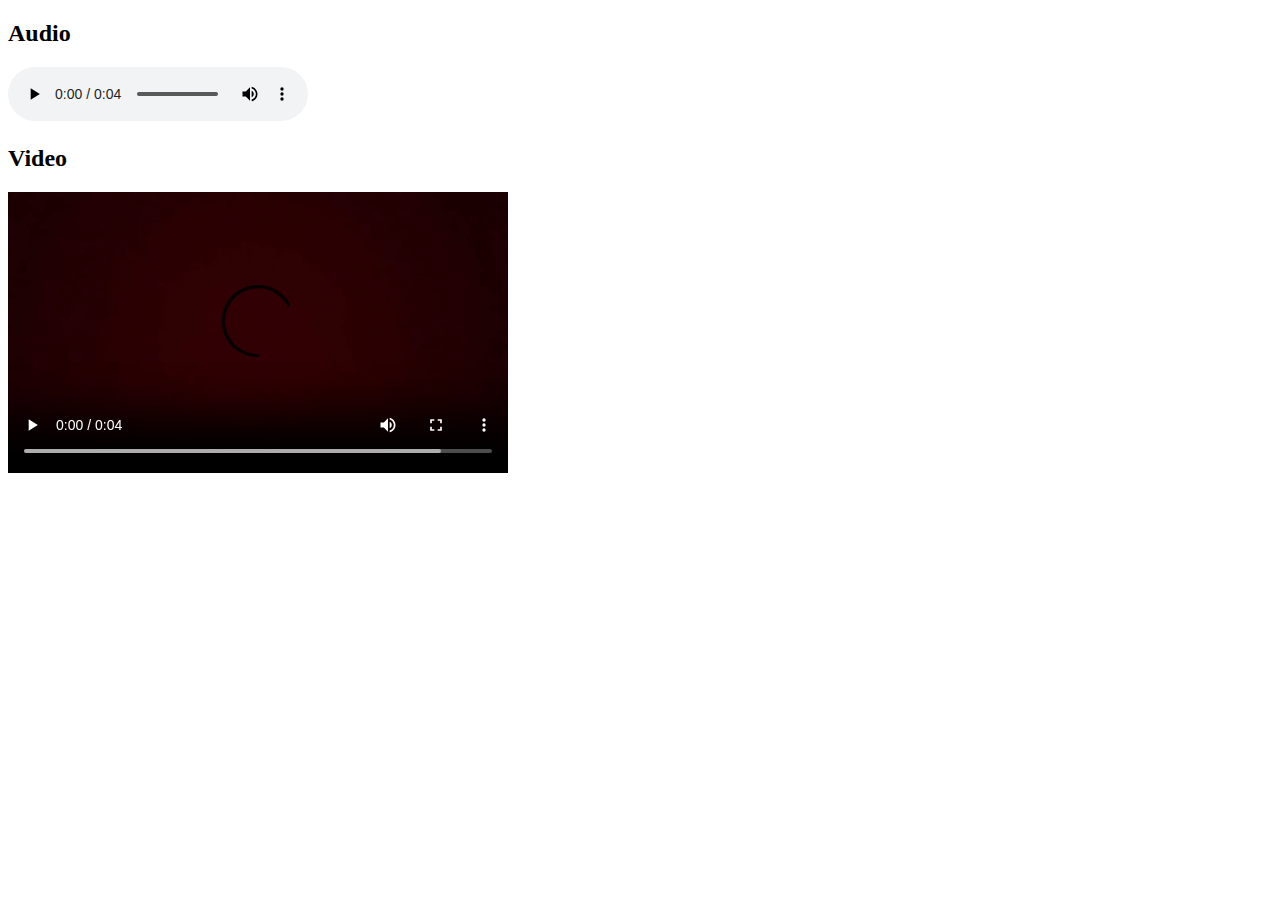
<file: practiceProblems/audioVideo/index.html>
<!DOCTYPE html>
<html lang="en">
<head>
    <meta charset="UTF-8">
    <meta name="viewport" content="width=device-width, initial-scale=1.0">
    <title>Audio/Video</title>
</head>
<body>
    <h2>Audio</h2>
    <audio controls>
        <source src="/assets/audios/audio1.mp3" type="audio/mp3">
        <source src="/assets/audios/audio1.m4a" type="audio/m4a">
        Your browser does not support the audio element.
    </audio>

    <h2>Video</h2>
    <video controls width="500">
        <source src="/assets/videos/video1.mp4" type="video/mp4">
        <source src="/assets/videos/video1.mov" type="video/mov">
        Your browser does not support the video element.
    </video>
    
</body>
</html>
</file>
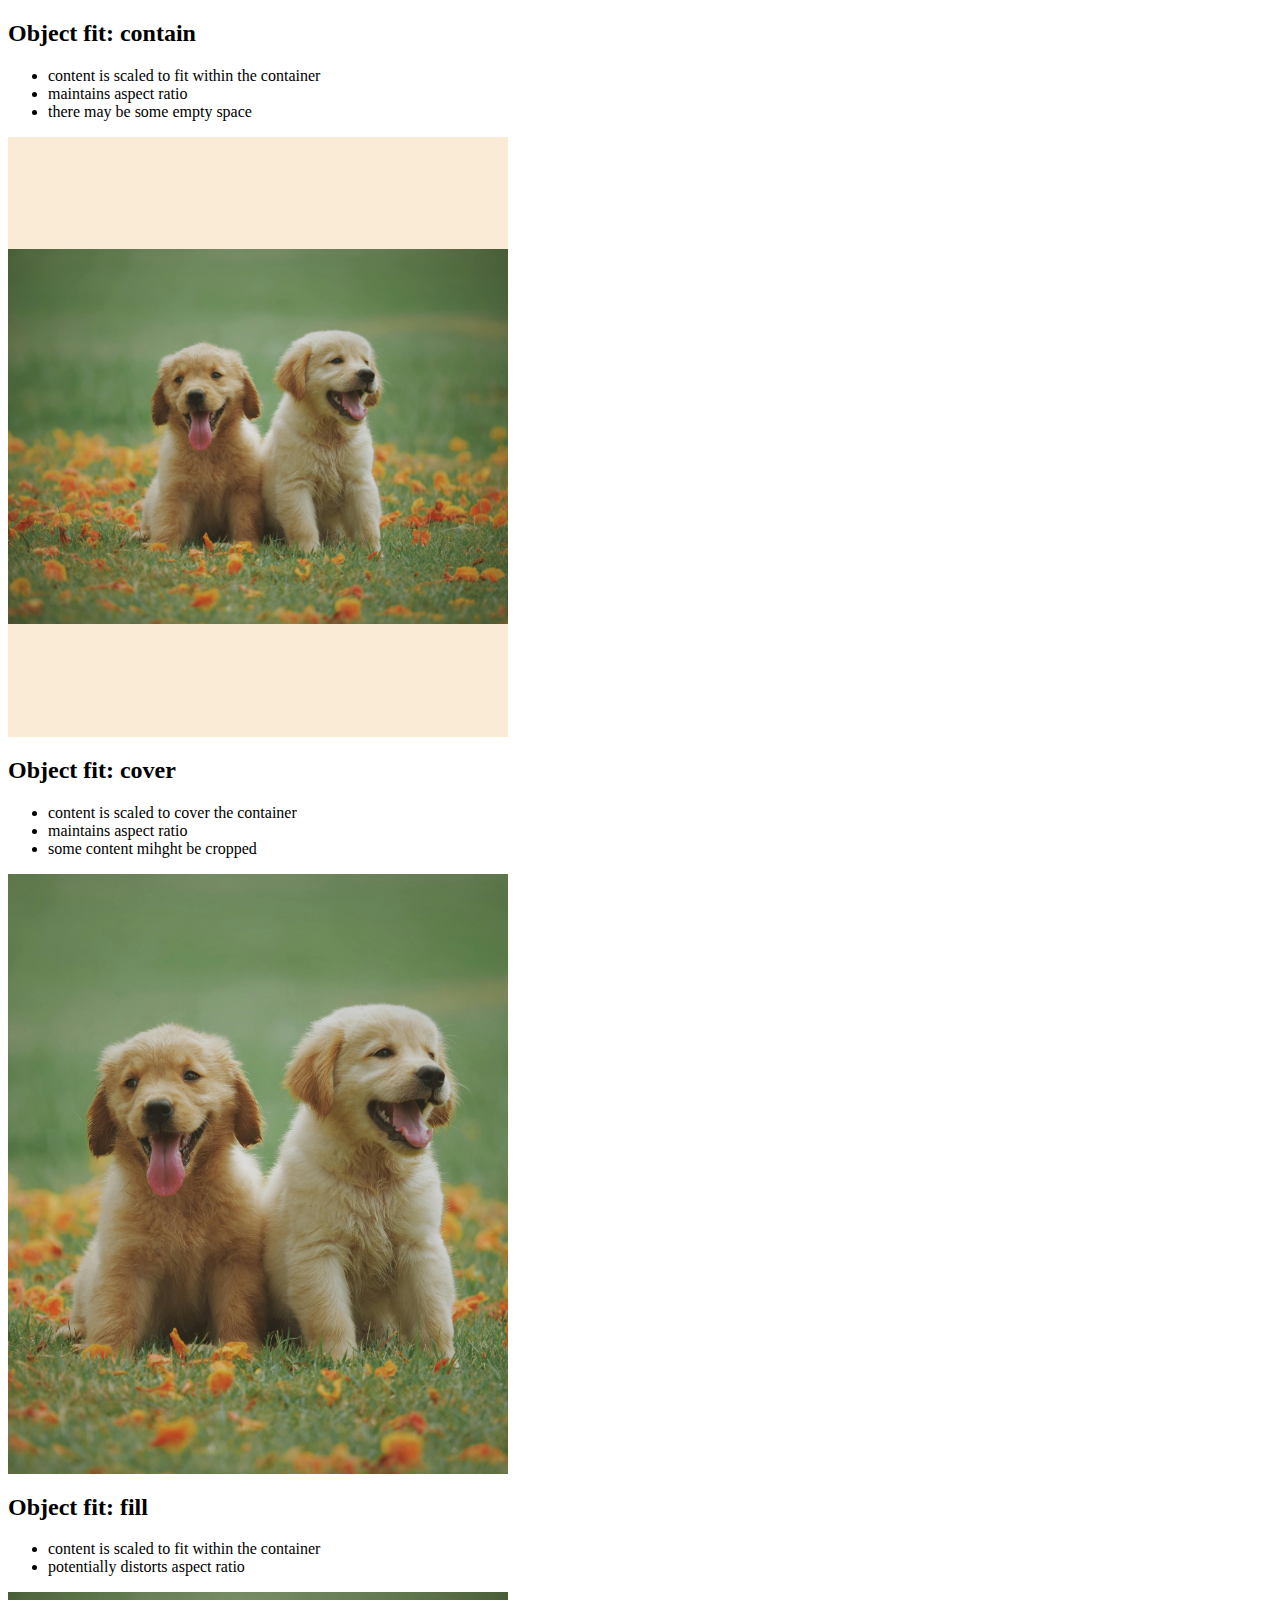
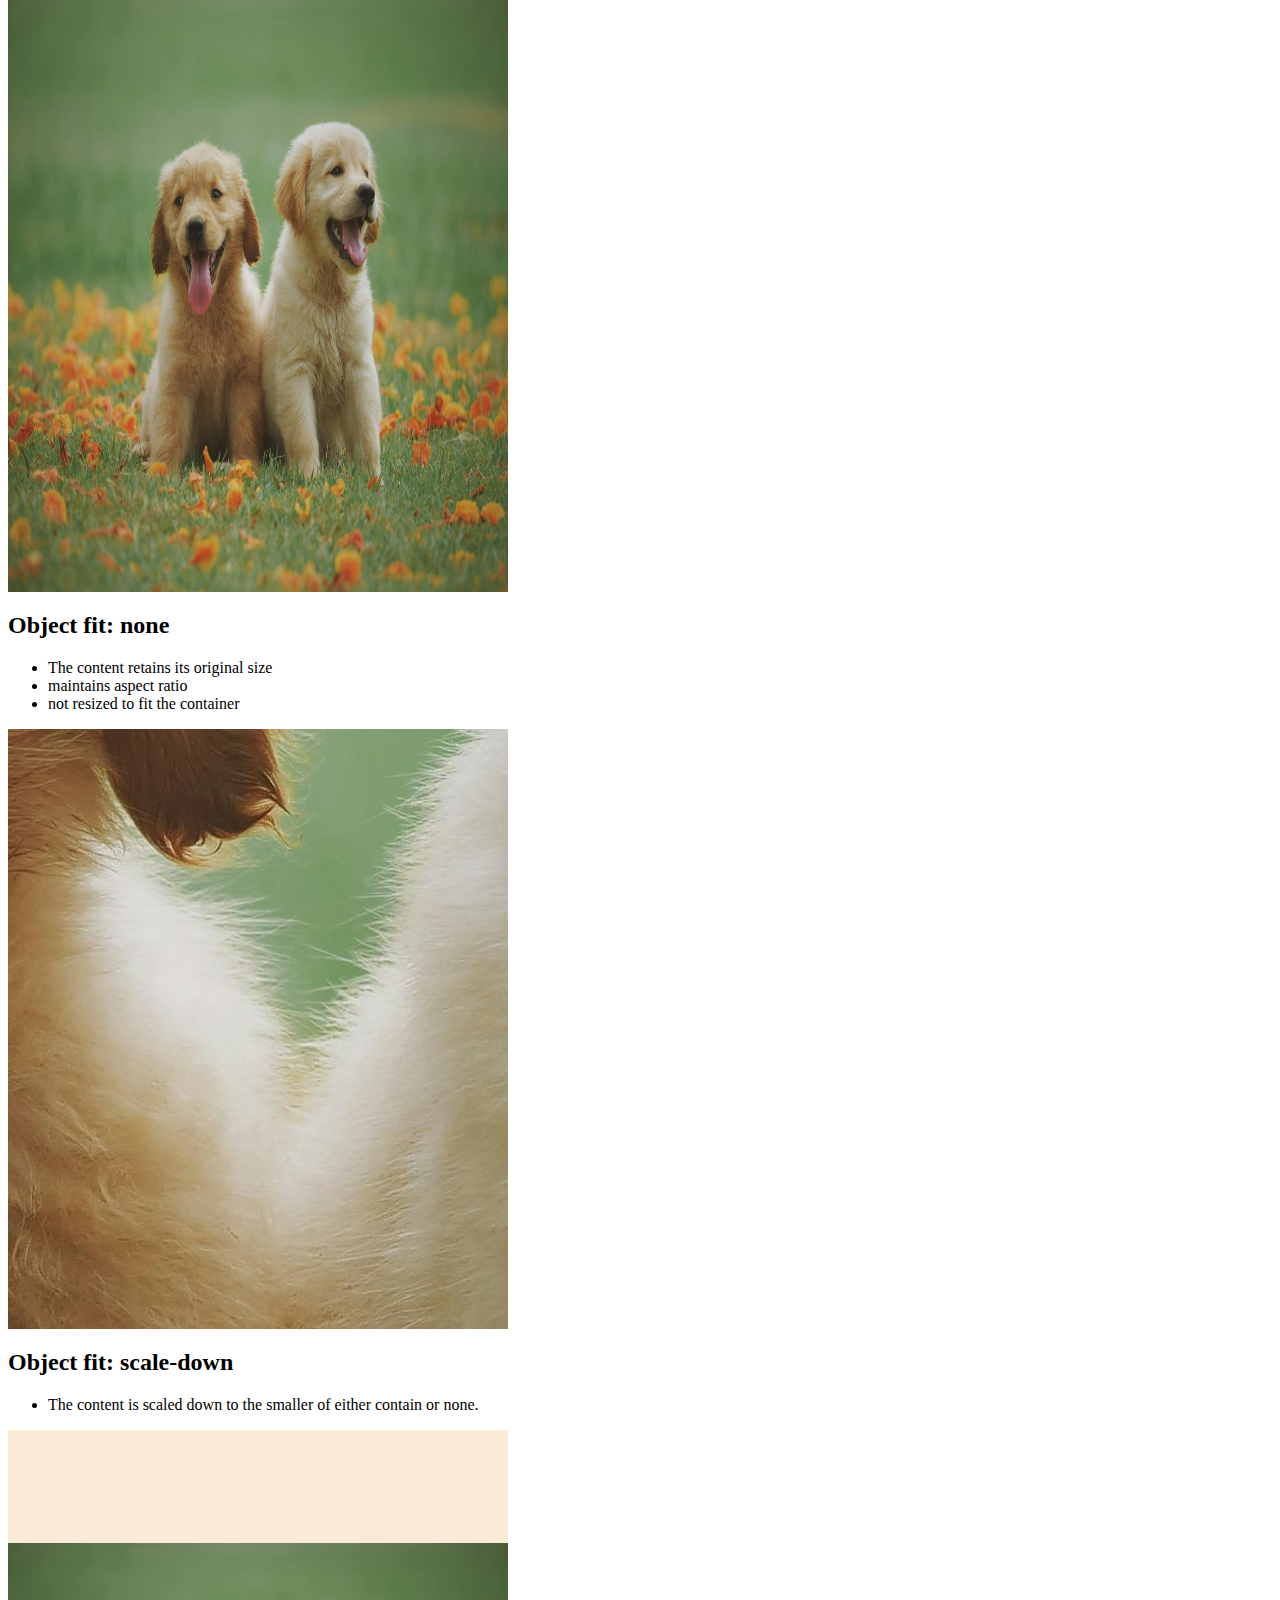
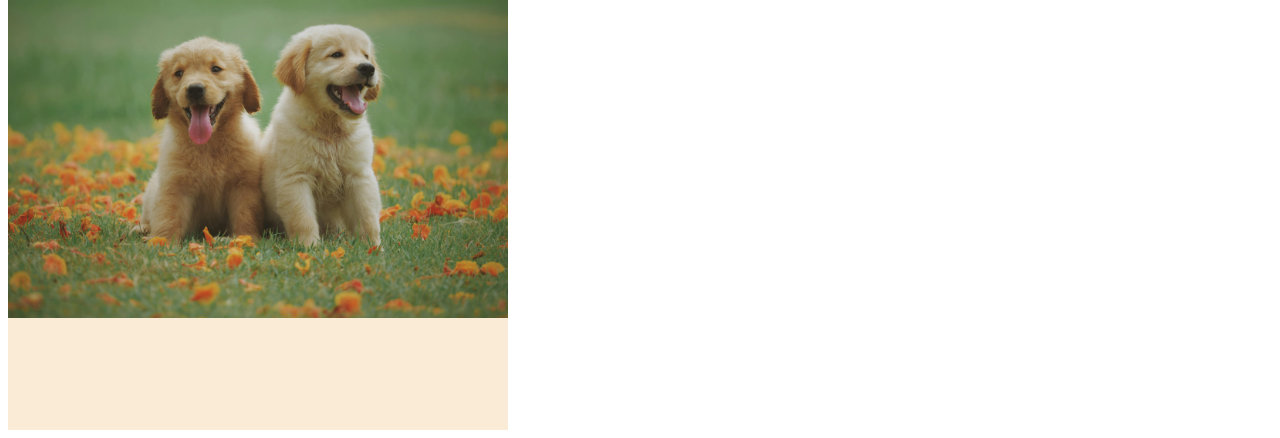
<file: practiceProblems/images/index.html>
<!DOCTYPE html>
<html lang="en">
<head>
    <meta charset="UTF-8">
    <meta name="viewport" content="width=device-width, initial-scale=1.0">
    <title>Audio/Video</title>
    <link rel="stylesheet" href="./styles.css">
</head>
<body>
    <div>
        <h2>Object fit: contain</h2>
        <ul>
            <li>content is scaled to fit within the container</li>
            <li>maintains aspect ratio</li>
            <li>there may be some empty space</li>
        </ul>
        <div class="image-div">
            <img class="image-contain"
                src="/assets/images/pup1.jpg" 
                alt="puppy"
            >
        </div>
    </div>

    <div>
        <h2>Object fit: cover</h2>
        <ul>
            <li>content is scaled to cover the container</li>
            <li>maintains aspect ratio</li>
            <li>some content mihght be cropped</li>
        </ul>
        <div class="image-div">
            <img class="image-cover"
                src="/assets/images/pup1.jpg" 
                alt="puppy"
            >
        </div>
    </div>

    <div>
        <h2>Object fit: fill</h2>
        <ul>
            <li>content is scaled to fit within the container</li>
            <li>potentially distorts aspect ratio</li>
        </ul>
        <div class="image-div">
            <img class="image-fill"
                src="/assets/images/pup1.jpg" 
                alt="puppy"
            >
        </div>
    </div>

    <div>
        <h2>Object fit: none</h2>
        <ul>
            <li>The content retains its original size</li>
            <li>maintains aspect ratio</li>
            <li>not resized to fit the container</li>
        </ul>
        <div class="image-div">
            <img class="image-none"
                src="/assets/images/pup1.jpg" 
                alt="puppy"
            >
        </div>
    </div>

    <div>
        <h2>Object fit: scale-down</h2>
        <ul>
            <li>The content is scaled down to the smaller of either contain or none.</li>
        </ul>
        <div class="image-div">
            <img class="image-scale"
                src="/assets/images/pup1.jpg" 
                alt="puppy"
            >
        </div>
    </div>
</body>
</html>
</file>
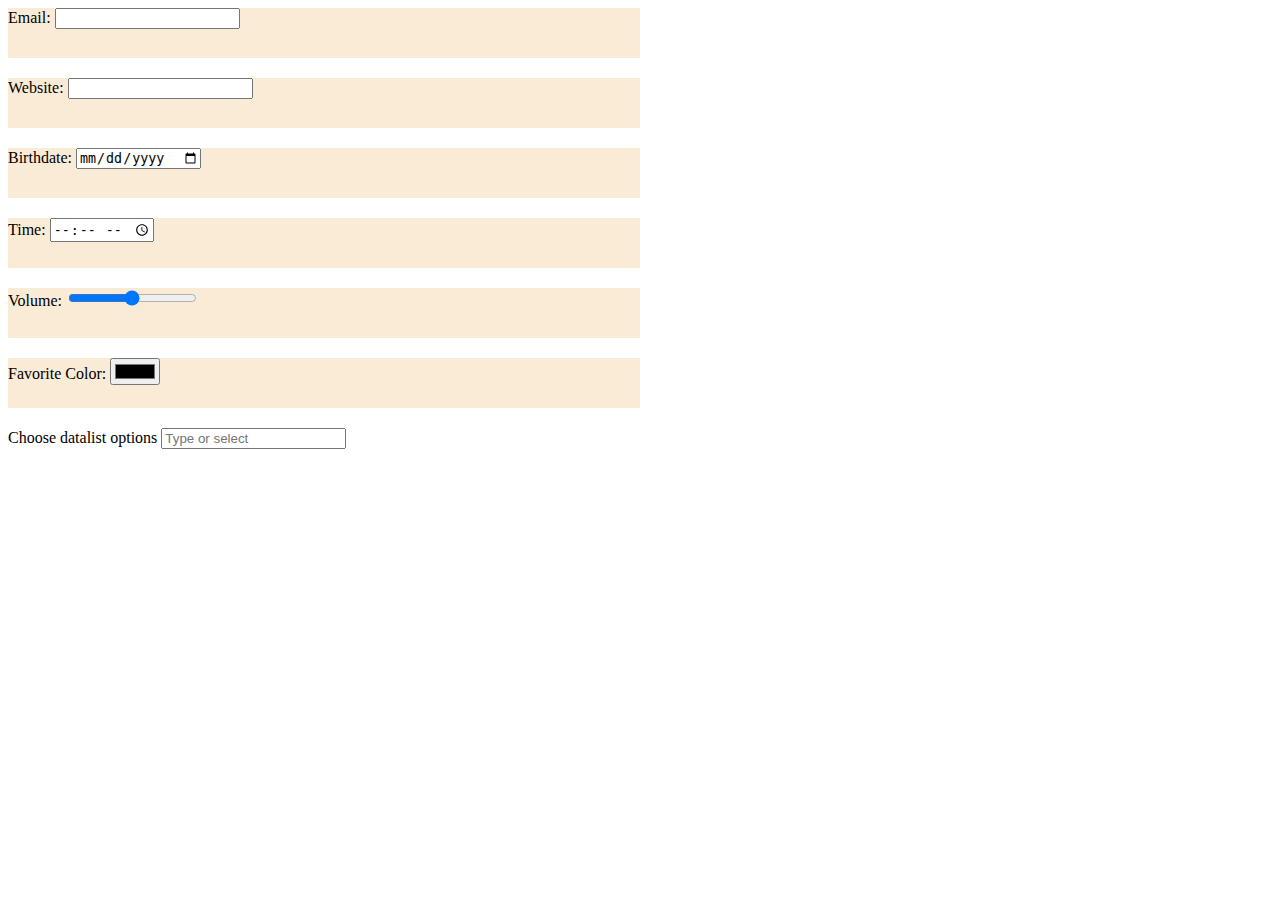
<file: practiceProblems/inputTypes/index.html>
<!DOCTYPE html>
<html lang="en">
<head>
    <meta charset="UTF-8">
    <meta name="viewport" content="width=device-width, initial-scale=1.0">
    <title>Audio/Video</title>
    <link rel="stylesheet" href="./styles.css">
</head>
<body>
    <div class="container">
        <label for="email">Email:</label>
        <input type="email" id="email" name="email" required>
    </div>
    <div class="container">
        <label for="website">Website:</label>
        <input type="url" id="website" name="website">
    </div>
    <div class="container">
        <label for="birthdate">Birthdate:</label>
        <input type="date" id="birthdate" name="birthdate">
    </div>
    <div class="container">
        <label for="appointment-time">Time:</label>
        <input type="time" id="appointment-time" name="appointment-time">
    </div>
    <div class="container">
        <label for="volume">Volume:</label>
        <input type="range" id="volume" name="volume" min="0" max="100" step="10">
    </div>
    <div class="container">
        <label for="favcolor">Favorite Color:</label>
        <input type="color" id="favcolor" name="favcolor">
    </div>
    <div>
        <label for="browser">Choose datalist options</label>
        <input list="browsers" id="browser" name="browser" placeholder="Type or select">
        <datalist id="browsers">
            <option value="Google Chrome">
            <option value="Mozilla Firefox">
            <option value="Microsoft Edge">
            <option value="Safari">
            <option value="Opera">
        </datalist>
    </div>
</body>
</html>
</file>
<file: practiceProblems/images/styles.css>
.image-div {
    width: 500px;
    height: 600px;
    background-color: antiquewhite;
}

img {
    width: 100%;
    height: 100%;
}

.image-contain {
    object-fit: contain;
}

.image-cover {
    object-fit: cover;
}

.image-fill {
    object-fit: fill;
}

.image-scale {
    object-fit: scale-down;
}

.image-none {
    object-fit: none;
}
</file>
<file: practiceProblems/inputTypes/styles.css>
.container {
    width: 50%;
    height: 50px;
    background-color: antiquewhite;
    margin-bottom: 20px;
}
</file>
